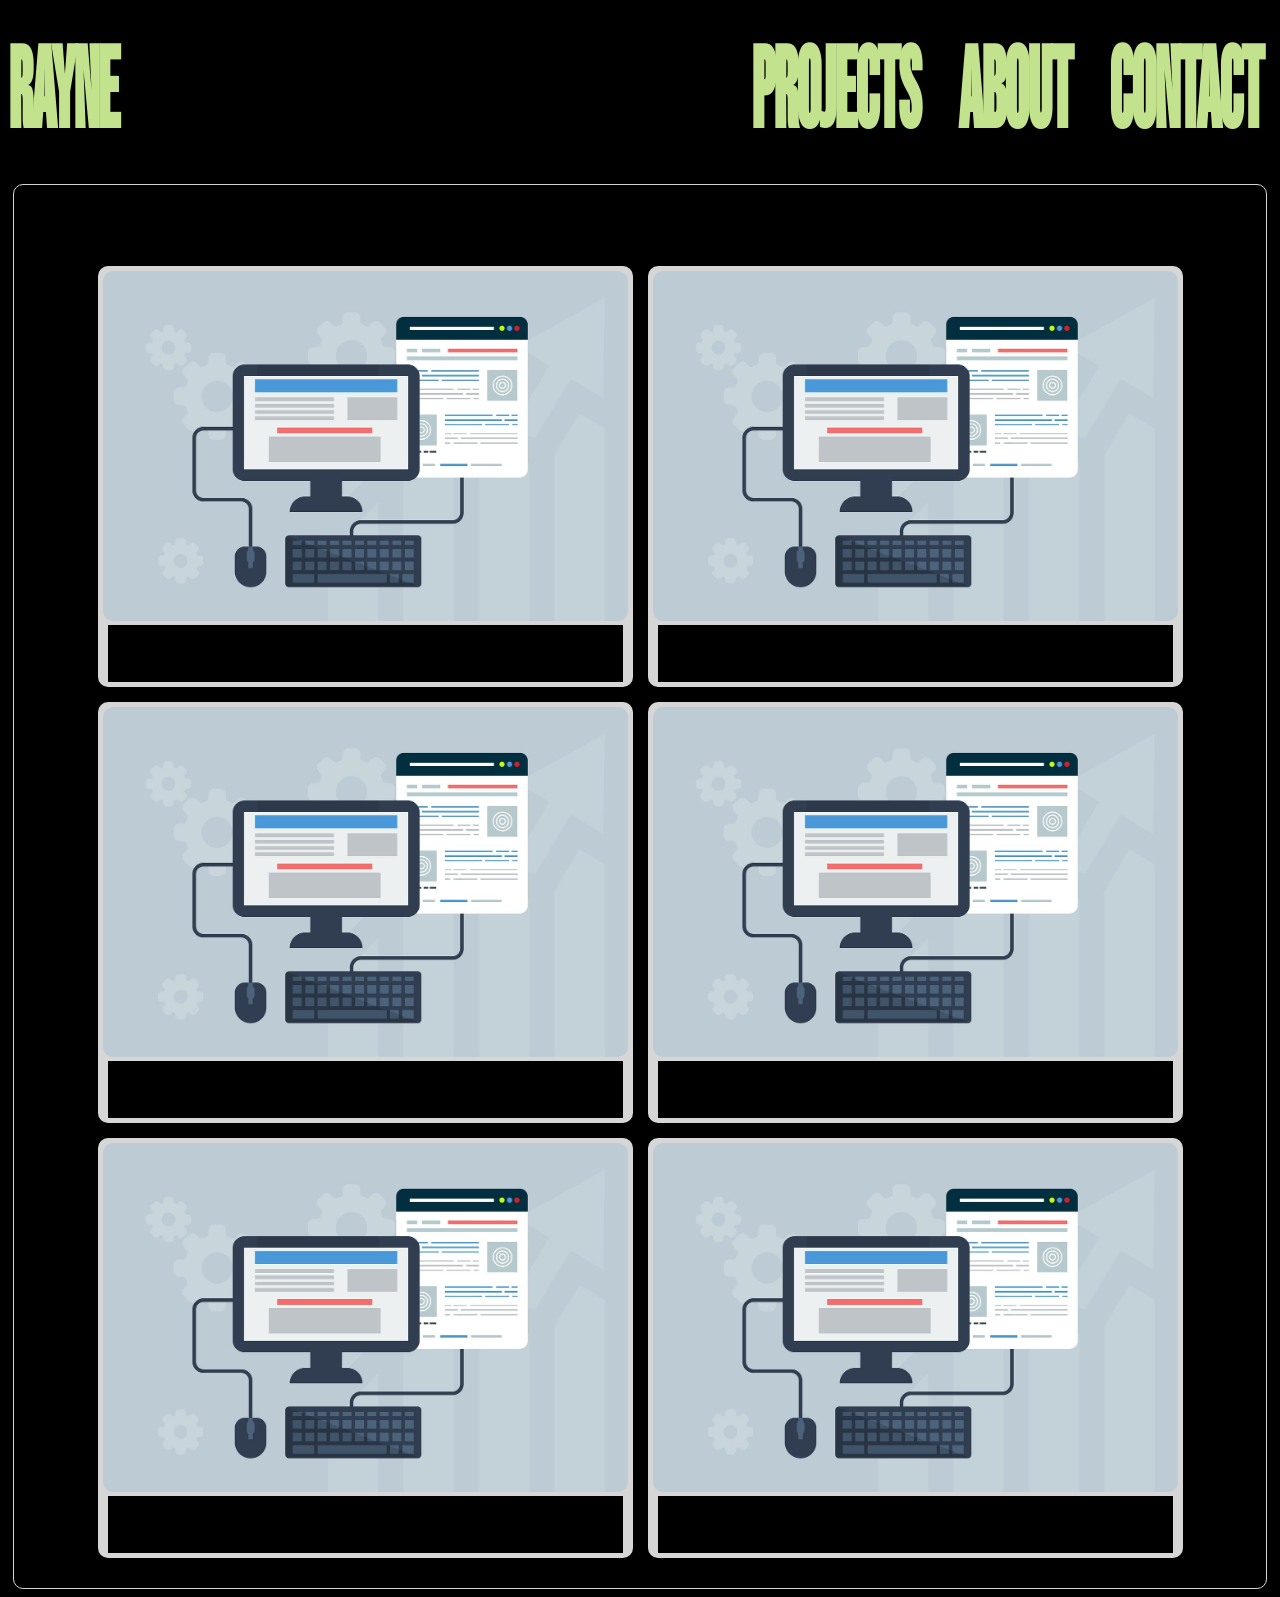
<file: Portfolio Website/index.html>
<!DOCTYPE html>
<html lang="en">
<head>
    <link href="../Portfolio Website/Resources/CSS/index.css" type="" rel="stylesheet">
    <meta charset="UTF-8">
    <meta name="viewport" content="width=device-width, initial-scale=1.0">
    <link rel="preconnect" href="https://fonts.googleapis.com">
    <link rel="preconnect" href="https://fonts.gstatic.com" crossorigin>
    <link href="https://fonts.googleapis.com/css2?family=Bebas+Neue&family=Montserrat:ital,wght@0,100..900;1,100..900&family=Roboto+Mono:ital,wght@0,100..700;1,100..700&display=swap" rel="stylesheet">
    <title>Rayne Townsend - Portfolio</title>
</head>
<body>
    <header>
        <h1>RAYNE</h1>
        <div class="nav-container">
            <a class="nav-button" href="#"><p class="nav-project nav">Projects</p></a>
            <a class="nav-button" href="../Portfolio Website/about.html"><p class="nav-about nav">About</p></a>
            <a class="nav-button" href="../Portfolio Website/contact.html"><p class="nav-contact nav">Contact</p></a>
        </div>
    </header>


<!-- Projects -->


    <div class="container">
        <h2>Projects</h2> 
        <div class="project-container">
            <div class="project-1">
                <img src="../Portfolio Website/Resources/Images/Website image.jpg" alt="Image 1">
                <p class="project-title">Project Title 1</p>
                <p class="project-blurb">Blurb 1</p>
            </div>
            <div class="project-2">
                <img src="../Portfolio Website/Resources/Images/Website image.jpg" alt="Image 2">
                <p class="project-title">Project Title 2</p>
                <p class="project-blurb">Blurb 2</p>
            </div>
            <div class="project-3">
                <img src="../Portfolio Website/Resources/Images/Website image.jpg" alt="Image 3">
                <p class="project-title">Project Title 3</p>
                <p class="project-blurb">Blurb 3</p>
            </div>
            <div class="project-4">
                <img src="../Portfolio Website/Resources/Images/Website image.jpg" alt="Image 4">
                <p class="project-title">Project Title 4</p>
                <p class="project-blurb">Blurb 4</p>
            </div>
            <div class="project-5">
                <img src="../Portfolio Website/Resources/Images/Website image.jpg" alt="Image 5">
                <p class="project-title">Project Title 5</p>
                <p class="project-blurb">Blurb 5</p>
            </div>
            <div class="project-6">
                <img src="../Portfolio Website/Resources/Images/Website image.jpg" alt="Image 5">
                <p class="project-title">Project Title 6</p>
                <p class="project-blurb">Blurb 6</p>
            </div>
        </div>    
    </div>
</file>
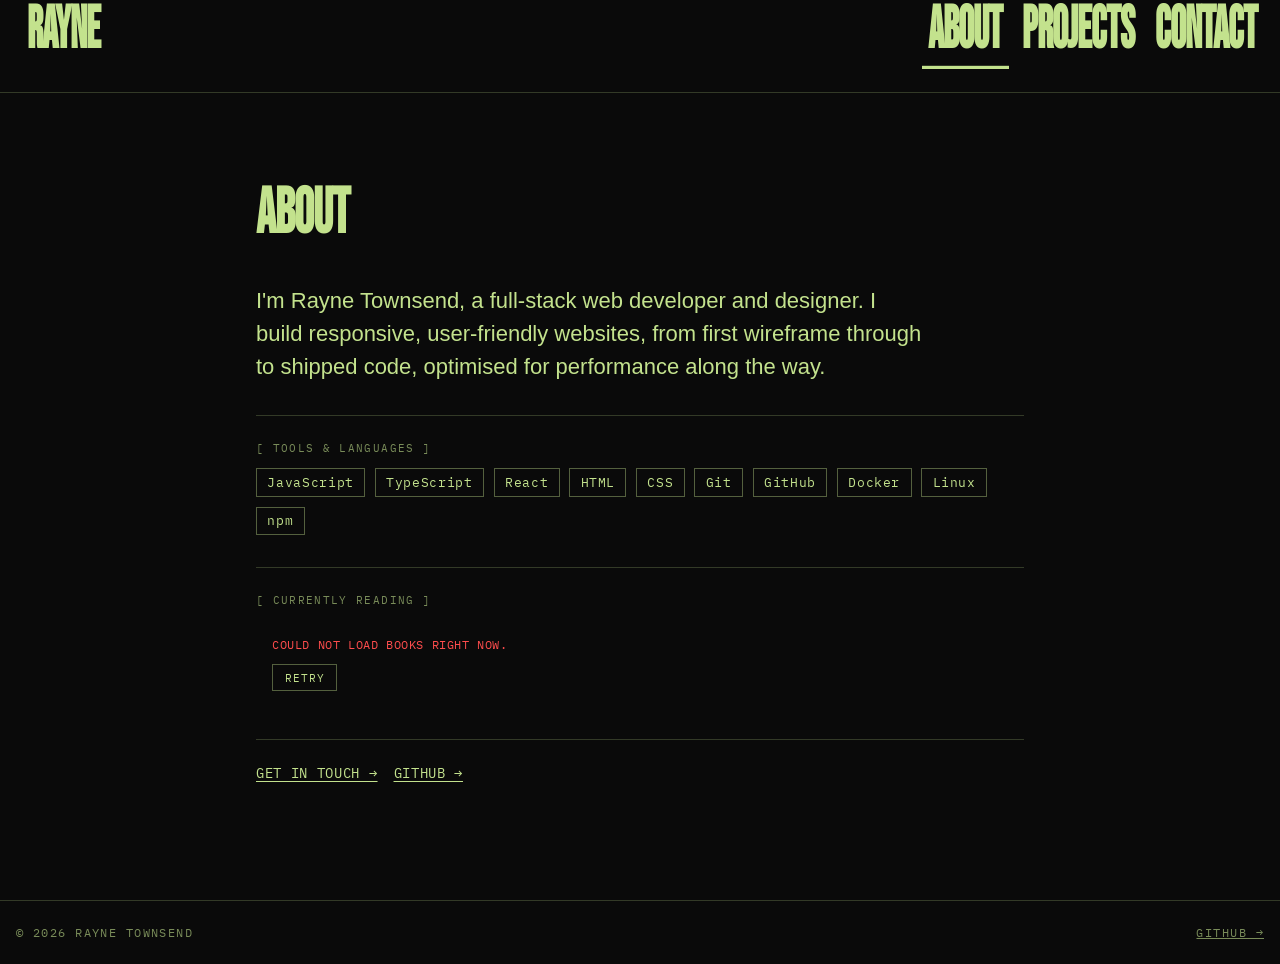
<file: about.html>
<!DOCTYPE html>
<html lang="en">
<head>
    <meta charset="UTF-8">
    <meta name="viewport" content="width=device-width, initial-scale=1.0">
    <title>Rayne Townsend - About</title>
    <meta name="description" content="About Rayne Townsend, a full-stack web developer and designer working across HTML, CSS, JavaScript, React, and TypeScript.">
    <meta property="og:title" content="Rayne Townsend - About">
    <meta property="og:description" content="Full-stack web developer and designer. Responsive, user-friendly, performance-optimised websites.">
    <meta property="og:type" content="website">
    <link rel="icon" type="image/svg+xml" href="./Resources/Images/circle.svg">
    <link href="./Resources/CSS/global.css" type="text/css" rel="stylesheet">
    <link href="./Resources/CSS/about.css" type="text/css" rel="stylesheet">
    <link rel="preconnect" href="https://fonts.googleapis.com">
    <link rel="preconnect" href="https://fonts.gstatic.com" crossorigin>
    <link href="https://fonts.googleapis.com/css2?family=Bebas+Neue&family=IBM+Plex+Mono:wght@400;500&display=swap" rel="stylesheet">
</head>
<body>

    <header>
        <h1><a href="./index.html" class="nav">RAYNE</a></h1>
        <nav aria-label="Main navigation">
            <div class="nav-container">
                <a class="nav-button" href="./about.html"><span class="nav-about nav" aria-current="page">About</span></a>
                <a class="nav-button" href="./index.html#projects"><span class="nav-project nav">Projects</span></a>
                <a class="nav-button" href="./contact.html"><span class="nav-contact nav">Contact</span></a>
                <div class="container icon" id="icon" role="button" tabindex="0" aria-label="Toggle navigation menu" aria-expanded="false" aria-controls="mobileNav">
                    <div class="bar1"></div>
                    <div class="bar2"></div>
                    <div class="bar3"></div>
                </div>
            </div>
            <div class="mobile-nav-container" id="mobileNav" aria-hidden="true">
                <a class="nav-button" href="./about.html"><span class="mobile-about">ABOUT</span></a>
                <a class="nav-button" href="./contact.html"><span class="mobile-contact">CONTACT</span></a>
                <a class="nav-button" href="./index.html#projects"><span class="mobile-project">PROJECTS</span></a>
            </div>
        </nav>
    </header>

    <main>
        <div class="page-container" data-reveal>
            <div class="page-content">
                <h2>About</h2>
                <p class="page-lede">I'm Rayne Townsend, a full-stack web developer and designer. I build responsive, user-friendly websites, from first wireframe through to shipped code, optimised for performance along the way.</p>

                <div class="stack-list">
                    <p class="mono-tag">[ TOOLS &amp; LANGUAGES ]</p>
                    <div class="stack-tags">
                        <span>JavaScript</span>
                        <span>TypeScript</span>
                        <span>React</span>
                        <span>HTML</span>
                        <span>CSS</span>
                        <span>Git</span>
                        <span>GitHub</span>
                        <span>Docker</span>
                        <span>Linux</span>
                        <span>npm</span>
                    </div>
                </div>

                <div class="stack-list">
                    <p class="mono-tag">[ CURRENTLY READING ]</p>
                    <book-tracker-widget
                        project-url="https://shsfdaclojnbetjxszad.supabase.co"
                        anon-key="sb_publishable_AzV1RvqNMkB29iwUDfhmqQ_fiyeoaIB"
                        limit="20">
                    </book-tracker-widget>
                </div>

                <div class="page-cta-row">
                    <a href="./contact.html">GET IN TOUCH →</a>
                    <a href="https://github.com/S3R4-PH1M" target="_blank" rel="noopener">GITHUB →</a>
                </div>
            </div>
        </div>
    </main>

    <footer>
        <span class="mono-tag">© 2026 RAYNE TOWNSEND</span>
        <a class="mono-tag" href="https://github.com/S3R4-PH1M" target="_blank" rel="noopener">GITHUB →</a>
    </footer>

<script src="./Resources/Scripts/main.js" defer></script>
<script src="./Resources/Scripts/book-tracker-widget.js" defer></script>

</body>
</html>
</file>
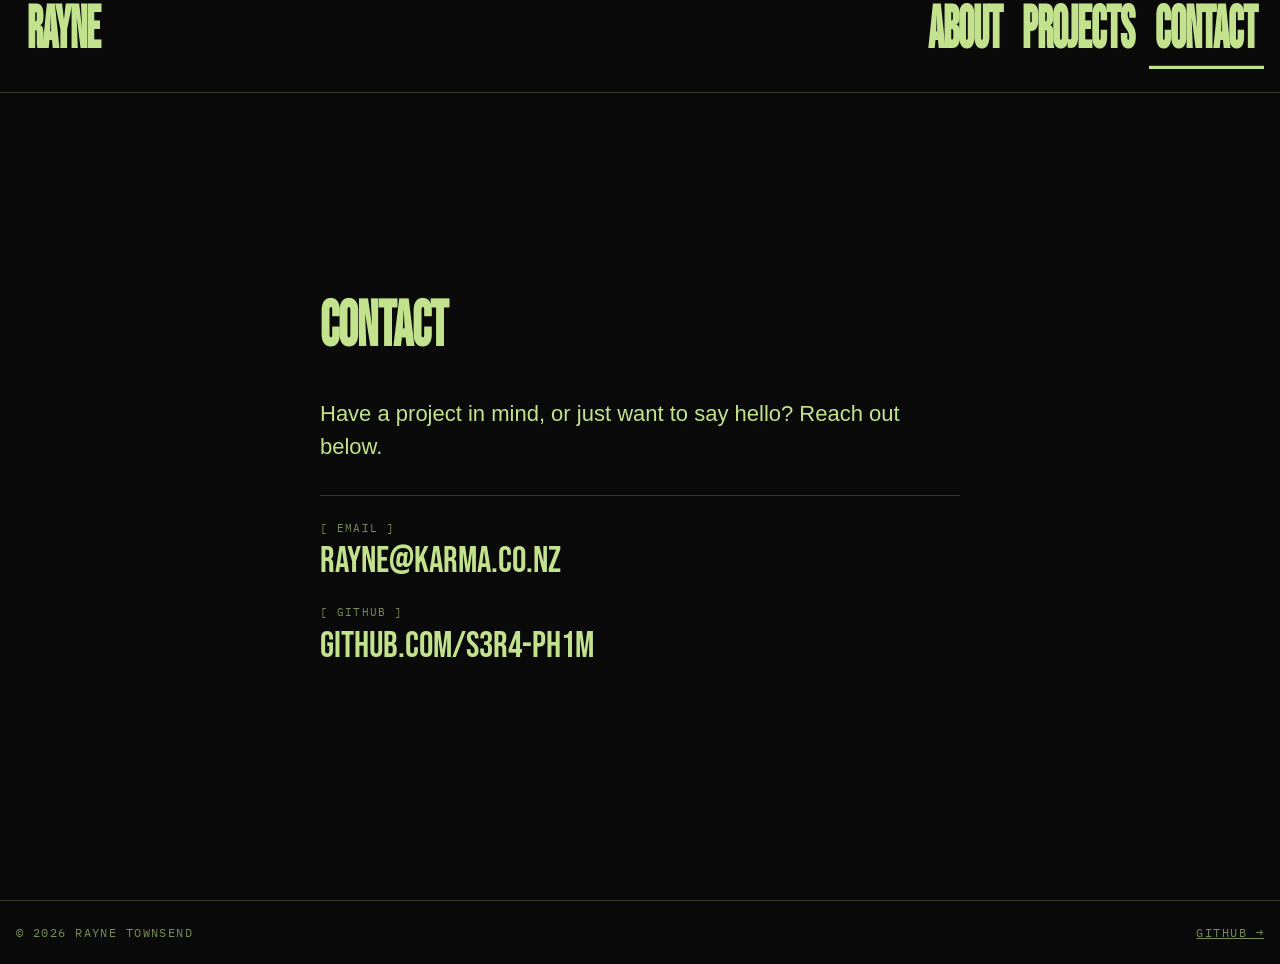
<file: contact.html>
<!DOCTYPE html>
<html lang="en">
<head>
    <meta charset="UTF-8">
    <meta name="viewport" content="width=device-width, initial-scale=1.0">
    <title>Rayne Townsend - Contact</title>
    <meta name="description" content="Get in touch with Rayne Townsend, full-stack web developer and designer.">
    <meta property="og:title" content="Rayne Townsend - Contact">
    <meta property="og:description" content="Get in touch with Rayne Townsend, full-stack web developer and designer.">
    <meta property="og:type" content="website">
    <link rel="icon" type="image/svg+xml" href="./Resources/Images/circle.svg">
    <link href="./Resources/CSS/global.css" type="text/css" rel="stylesheet">
    <link href="./Resources/CSS/contact.css" type="text/css" rel="stylesheet">
    <link rel="preconnect" href="https://fonts.googleapis.com">
    <link rel="preconnect" href="https://fonts.gstatic.com" crossorigin>
    <link href="https://fonts.googleapis.com/css2?family=Bebas+Neue&family=IBM+Plex+Mono:wght@400;500&display=swap" rel="stylesheet">
</head>
<body>

    <header>
        <h1><a href="./index.html" class="nav">RAYNE</a></h1>
        <nav aria-label="Main navigation">
            <div class="nav-container">
                <a class="nav-button" href="./about.html"><span class="nav-about nav">About</span></a>
                <a class="nav-button" href="./index.html#projects"><span class="nav-project nav">Projects</span></a>
                <a class="nav-button" href="./contact.html"><span class="nav-contact nav" aria-current="page">Contact</span></a>
                <div class="container icon" id="icon" role="button" tabindex="0" aria-label="Toggle navigation menu" aria-expanded="false" aria-controls="mobileNav">
                    <div class="bar1"></div>
                    <div class="bar2"></div>
                    <div class="bar3"></div>
                </div>
            </div>
            <div class="mobile-nav-container" id="mobileNav" aria-hidden="true">
                <a class="nav-button" href="./about.html"><span class="mobile-about">ABOUT</span></a>
                <a class="nav-button" href="./contact.html"><span class="mobile-contact">CONTACT</span></a>
                <a class="nav-button" href="./index.html#projects"><span class="mobile-project">PROJECTS</span></a>
            </div>
        </nav>
    </header>

    <main>
        <div class="page-container" data-reveal>
            <div class="page-content">
                <h2>Contact</h2>
                <p>Have a project in mind, or just want to say hello? Reach out below.</p>

                <div class="contact-links">
                    <div class="contact-link">
                        <p class="mono-tag">[ EMAIL ]</p>
                        <a href="mailto:rayne@karma.co.nz">rayne@karma.co.nz</a>
                    </div>
                    <div class="contact-link">
                        <p class="mono-tag">[ GITHUB ]</p>
                        <a href="https://github.com/S3R4-PH1M" target="_blank" rel="noopener">github.com/S3R4-PH1M</a>
                    </div>
                </div>
            </div>
        </div>
    </main>

    <footer>
        <span class="mono-tag">© 2026 RAYNE TOWNSEND</span>
        <a class="mono-tag" href="https://github.com/S3R4-PH1M" target="_blank" rel="noopener">GITHUB →</a>
    </footer>

<script src="./Resources/Scripts/main.js" defer></script>

</body>
</html>
</file>
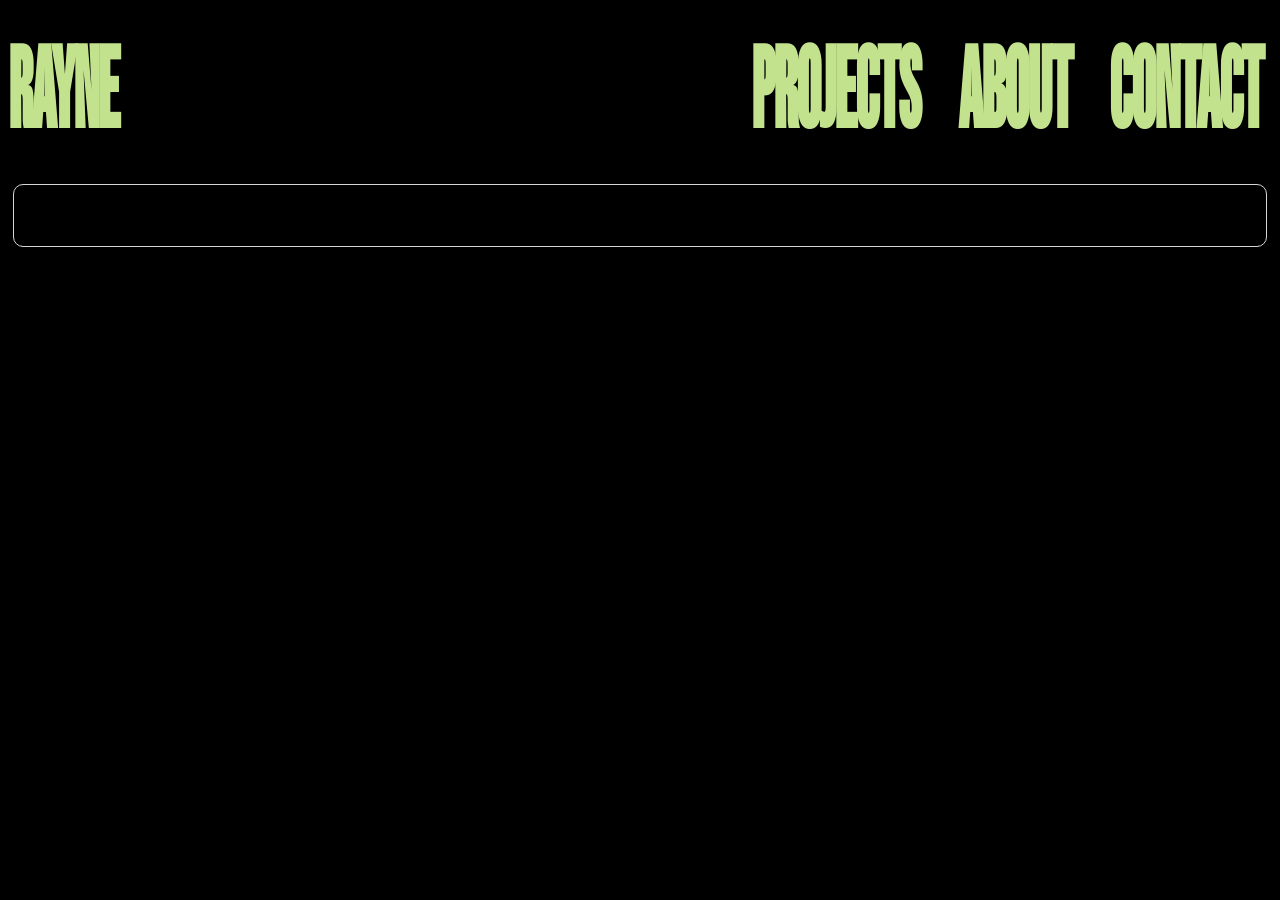
<file: Portfolio Website/about.html>
<!DOCTYPE html>
<html lang="en">
<head>
    <link href="../Portfolio Website/Resources/CSS/about.css" type="" rel="stylesheet">
    <meta charset="UTF-8">
    <meta name="viewport" content="width=device-width, initial-scale=1.0">
    <link rel="preconnect" href="https://fonts.googleapis.com">
    <link rel="preconnect" href="https://fonts.gstatic.com" crossorigin>
    <link href="https://fonts.googleapis.com/css2?family=Bebas+Neue&family=Montserrat:ital,wght@0,100..900;1,100..900&family=Roboto+Mono:ital,wght@0,100..700;1,100..700&display=swap" rel="stylesheet">
    <title>Rayne Townsend - About</title>
</head>
<body>
    <header>
        <h1>RAYNE</h1>
        <div class="nav-container">
            <a class="nav-button" href="../Portfolio Website/index.html"><p class="nav-project nav">Projects</p></a>
            <a class="nav-button" href="#"><p class="nav-about nav">About</p></a>
            <a class="nav-button" href="../Portfolio Website/contact.html"><p class="nav-contact nav">Contact</p></a>
        </div>
    </header>


<!-- Colours -->


    <div class="container">
        <h2>About</h2> 
        <div class="project-container">

        </div>    
    </div>
</file>
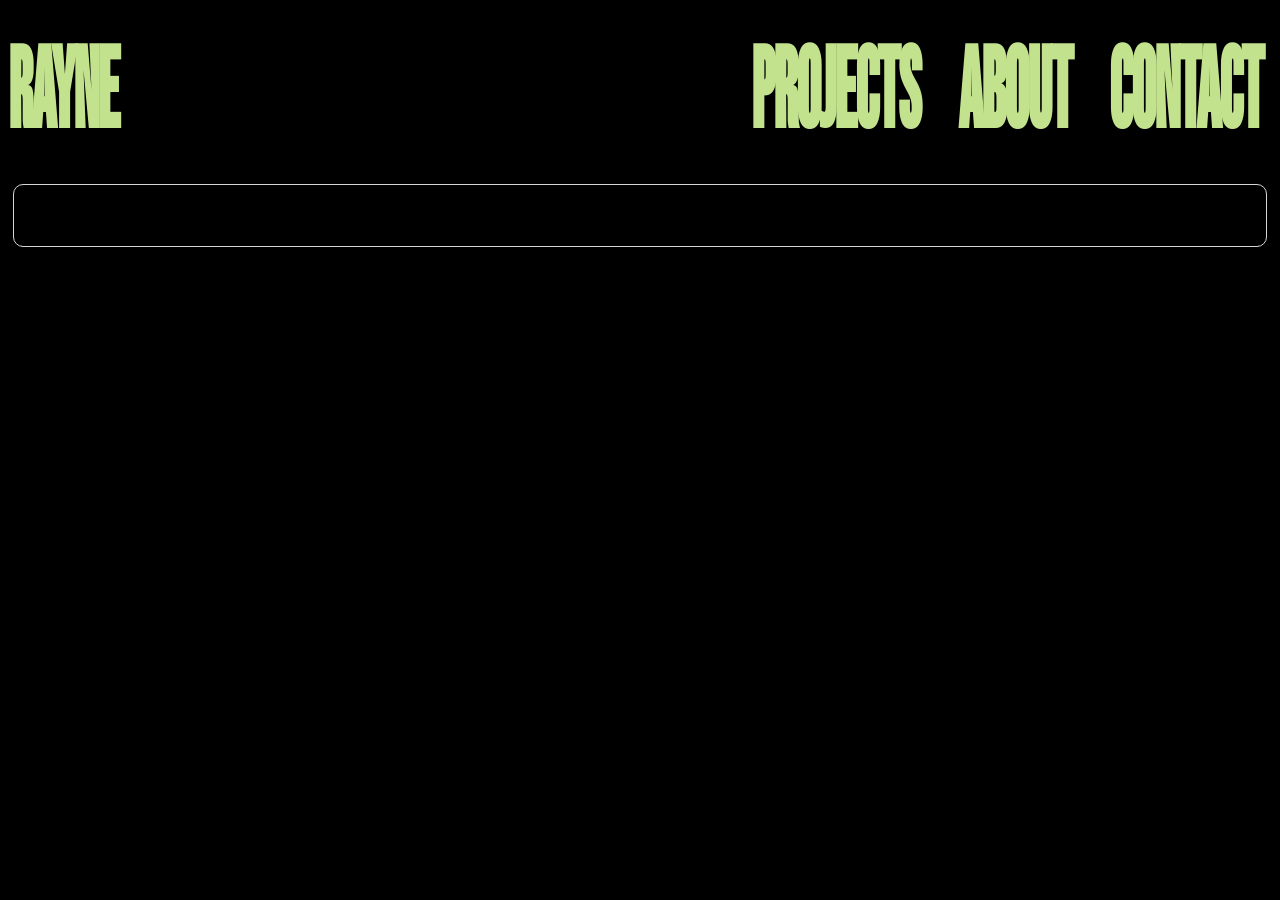
<file: Portfolio Website/contact.html>
<!DOCTYPE html>
<html lang="en">
<head>
    <link href="../Portfolio Website/Resources/CSS/contact.css" type="" rel="stylesheet">
    <meta charset="UTF-8">
    <meta name="viewport" content="width=device-width, initial-scale=1.0">
    <link rel="preconnect" href="https://fonts.googleapis.com">
    <link rel="preconnect" href="https://fonts.gstatic.com" crossorigin>
    <link href="https://fonts.googleapis.com/css2?family=Bebas+Neue&family=Montserrat:ital,wght@0,100..900;1,100..900&family=Roboto+Mono:ital,wght@0,100..700;1,100..700&display=swap" rel="stylesheet">
    <title>Rayne Townsend - Contact</title>
</head>
<body>
    <header>
        <h1>RAYNE</h1>
        <div class="nav-container">
            <a class="nav-button" href="../Portfolio Website/index.html"><p class="nav-project nav">Projects</p></a>
            <a class="nav-button" href="../Portfolio Website/about.html"><p class="nav-about nav">About</p></a>
            <a class="nav-button" href="#"><p class="nav-contact nav">Contact</p></a>
        </div>
    </header>


<!-- Contact -->


    <div class="container">
        <h2>Contact</h2> 
        <div class="about-container">

        </div>    
    </div>
</file>
<file: Portfolio Website/Resources/CSS/index.css>
* {
    font-family: Helvetica;
    background-color: #000000;
}

div.container {
    border: 1px solid #D6D6D6;
    border-radius: 10px;
    margin: 5px;
    padding: 5px;
}

h1 {
    font-weight: bold;
    font-size: 57px;
    transform: scaleY(2);
    font-family: "Bebas Neue";
    color: #c3e28d;
}

h2 {
    font-weight: 500;
    font-size: 18px;
}

/* Header Section */

header {
    display: inline-flex;
    justify-content: space-between;
    align-items: center;
    width: 100%;
    height: 171px;
}

header h1 {
    flex-basis: 500px;
    align-items: center;
}

.nav-container {
    display: inline-flex;
    justify-content: flex-end;
    align-items: center;
    width: 100%;
}

.nav-project {
    flex-basis: 100px;
    border-radius: 10px;
    min-width: 150px;
    margin: 5px;
    padding: 5px;
    text-align: center;
    font-weight: bold;
    font-size: 57px;
    transform: scaleY(2);
    font-family: "Bebas Neue";
    color: #c3e28d;
}

.nav-about {
    flex-basis: 100px;
    border-radius: 10px;
    min-width: 150px;
    margin: 5px;
    padding: 5px;
    text-align: center;
    font-weight: bold;
    font-size: 57px;
    transform: scaleY(2);
    font-family: "Bebas Neue";
    color: #c3e28d;
}

.nav-contact {
    flex-basis: 100px;
    border-radius: 10px;
    min-width: 150px;
    margin: 5px;
    padding: 5px;
    text-align: center;
    font-weight: bold;
    font-size: 57px;
    transform: scaleY(2);
    font-family: "Bebas Neue";
    color: #c3e28d;
}

.nav-button {
    text-decoration: none;
    color: black
}

.nav:hover {
    background-color: #B8B8B8;
}

.nav:active {
    background-color: #969696;
}


/* Project Section */


.project-container {
    display: inline-flex;
    flex-wrap: wrap; 
    justify-content: center;
    text-align: center;
    margin: 20px auto;
    min-height: 100px;
    padding: 0px 10px;
    gap: 5px;
}

.project-1 {
    background-color: #D6D6D6;
    flex-basis: 525px;
    max-width: 525px;
    flex-grow: 1;
    border-radius: 10px;
    margin: 5px;
    padding: 5px;
}

.project-2 {
    background-color: #D6D6D6;
    flex-basis: 525px;
    max-width: 525px;
    flex-grow: 1;
    border-radius: 10px;
    margin: 5px;
    padding: 5px;    
}

.project-3 {
    background-color: #D6D6D6;
    flex-basis: 525px;
    max-width: 525px;
    flex-grow: 1;
    border-radius: 10px;
    margin: 5px;
    padding: 5px;
}

.project-4 {
    background-color: #D6D6D6;
    flex-basis: 525px;
    max-width: 525px;
    flex-grow: 1;
    border-radius: 10px;
    margin: 5px;
    padding: 5px;
}

.project-5 {
    background-color: #D6D6D6;
    flex-basis: 525px;
    max-width: 525px;
    flex-grow: 1;
    border-radius: 10px;
    margin: 5px;
    padding: 5px;
}

.project-6 {
    background-color: #D6D6D6;
    flex-basis: 525px;
    max-width: 525px;
    flex-grow: 1;
    border-radius: 10px;
    margin: 5px;
    padding: 5px;
}

img {
    background-color: #B8B8B8;
    max-width: 100%;
    border-radius: 10px;
}

.project-title {
    text-align: left;
    margin: 0px 5px;
    padding: 5px 5px;
    font-size: 18px;
}

.project-blurb {
    text-align: left;
    margin: 0px 5px;
    padding: 5px 5px;
    font-size: 14px;
}
</file>
<file: Resources/CSS/global.css>
/* ===== Tokens ===== */

:root {
    --bg: #0A0A0A;
    --fg: #c3e28d;
    --fg-dim: rgba(195, 226, 141, 0.6);
    --line: rgba(195, 226, 141, 0.22);
    --line-strong: rgba(195, 226, 141, 0.4);

    --font-display: "Bebas Neue", Impact, "Arial Narrow", sans-serif;
    --font-body: Helvetica, Arial, sans-serif;
    --font-mono: "IBM Plex Mono", ui-monospace, "Courier New", monospace;

    --nav-height: 5.8rem;
}

/* ===== Reset ===== */

* {
    box-sizing: border-box;
    font-family: var(--font-body);
}

html {
    background-color: var(--bg);
    scroll-behavior: smooth;
    scroll-snap-type: y proximity;
}

body {
    margin: 0;
    display: flex;
    flex-direction: column;
    background-color: var(--bg);
}

main {
    display: flex;
    flex-direction: column;
    gap: 1.25rem;
}

@media (prefers-reduced-motion: reduce) {
    html {
        scroll-behavior: auto;
    }
}

/* ===== Base type ===== */

h1 {
    font-weight: bold;
    font-size: clamp(1.75rem, 3vw, 2.375rem);
    margin: 0 0 0 0.3125rem;
    font-family: var(--font-display);
    color: var(--fg);
    transform-origin: center;
}

h2 {
    color: var(--fg);
    font-size: clamp(1.95rem, 5.5vw, 3rem);
    transform: scaleY(1.325);
    transform-origin: bottom left;
    text-align: left;
    margin: 0;
}

h3 {
    color: var(--fg);
    text-align: left;
    font-family: var(--font-display);
    margin: 0;
}

p {
    color: var(--fg);
    font-size: clamp(1.0625rem, 2.4vw, 1.375rem);
    line-height: 1.5;
    text-align: left;
    margin: 0;
}

/* ===== Telemetry / mono utility ===== */

.mono-tag {
    font-family: var(--font-mono);
    font-size: 0.75rem;
    letter-spacing: 0.12em;
    text-transform: uppercase;
    color: var(--fg-dim);
}

.hairline {
    border: none;
    border-top: 1px solid var(--line);
    margin: 0;
}

/* ===== Scroll reveal (see main.js) ===== */

[data-reveal] {
    opacity: 0;
    transform: translateY(20px);
    transition: opacity 0.6s ease, transform 0.6s ease;
}

[data-reveal].is-visible {
    opacity: 1;
    transform: none;
}

@media (prefers-reduced-motion: reduce) {
    [data-reveal] {
        opacity: 1;
        transform: none;
        transition: none;
    }
}

/* ===== Header Section ===== */

header {
    display: grid;
    grid-template-columns: 1fr auto;
    align-items: center;
    width: 100%;
    height: var(--nav-height);
    position: sticky;
    top: 0;
    background-color: var(--bg);
    border-bottom: 1px solid var(--line);
    z-index: 2;
    padding: 0 1rem;
}

header h1 {
    overflow: visible;
    height: 100%;
    display: flex;
    align-items: center;
}

header h1 a {
    color: inherit;
    text-decoration: none;
}

nav {
    height: 100%;
}

.nav-container {
    display: flex;
    justify-content: flex-end;
    align-items: center;
    gap: 0.5rem;
    width: 100%;
    height: 100%;
    overflow: hidden;
}

.nav-button {
    text-decoration: none;
    color: var(--fg);
    font-family: var(--font-display);
    font-weight: bold;
}

.nav {
    display: inline-block;
    font-size: clamp(1.75rem, 3vw, 2.375rem);
    transform: scaleY(1.6);
    transform-origin: bottom;
    font-family: var(--font-display);
    color: var(--fg);
    padding: 0 0.4rem;
    border-bottom: 2px solid transparent;
    transition: border-color 0.2s ease, transform 0.2s ease;
}

.nav:hover,
.nav:focus-visible {
    border-color: var(--fg);
}

.nav:active {
    transform: scaleY(1.6) translateY(1px);
}

.nav[aria-current="page"] {
    border-color: var(--fg);
}

/* Hamburger icon: hidden by default, shown on mobile (see media query below) */

.container {
    display: inline-block;
    cursor: pointer;
}

.icon {
    display: none;
    padding: 0.5rem;
}

.bar1, .bar2, .bar3 {
    width: 32px;
    height: 3px;
    background-color: var(--fg);
    margin: 7px 0;
    transition: 0.3s;
}

.change .bar1 {
    transform: translate(0, 10px) rotate(-45deg);
}

.change .bar2 {
    opacity: 0;
}

.change .bar3 {
    transform: translate(0, -10px) rotate(45deg);
}

.mobile-nav-container {
    display: flex;
    flex-direction: column;
    align-items: flex-end;
    gap: 0.75rem;
    max-height: 0;
    overflow: hidden;
    margin-bottom: 1rem;
    padding: 0.85rem 1rem;
    background-color: var(--bg);
    border-bottom: 1px solid var(--line);
    position: absolute;
    top: var(--nav-height);
    left: 0;
    right: 0;
    z-index: 1;
    opacity: 0;
    transform: translateY(-0.5rem);
    pointer-events: none;
    transition: max-height 0.3s ease-in-out,
                opacity 0.2s ease-in-out,
                transform 0.25s ease-in-out;
}

.mobile-nav-container.open {
    opacity: 1;
    transform: translateY(0);
    pointer-events: auto;
}

@media (prefers-reduced-motion: reduce) {
    .bar1, .bar2, .bar3,
    .mobile-nav-container,
    .nav {
        transition: none;
    }
}

/* ===== Mobile ===== */

@media screen and (max-width: 768px) {

    .nav-about,
    .nav-project,
    .nav-contact {
        display: none;
    }

    .icon {
        display: block;
    }

    header h1 .nav {
        transform-origin: center;
        translate: 0 4px;
    }
}

/* ===== Footer ===== */

footer {
    border-top: 1px solid var(--line);
    padding: 1.5rem 1rem;
    display: flex;
    justify-content: space-between;
    align-items: center;
    flex-wrap: wrap;
    gap: 0.5rem;
}

footer .mono-tag {
    color: var(--fg-dim);
}

footer a {
    color: var(--fg);
}
</file>
<file: Resources/CSS/about.css>
.page-container {
    min-height: calc(100dvh - var(--nav-height));
    display: flex;
    align-items: center;
    padding: 3rem 1.25rem 4rem;
}

.page-content {
    width: 100%;
    max-width: 48rem;
    margin: 0 auto;
    display: flex;
    flex-direction: column;
    gap: 2rem;
}

.page-content h2 {
    font-family: var(--font-display);
}

.page-lede {
    max-width: 42rem;
}

.stack-list {
    display: flex;
    flex-direction: column;
    gap: 0.75rem;
    padding-top: 1.5rem;
    border-top: 1px solid var(--line);
}

.stack-list .mono-tag {
    font-size: 0.7rem;
}

.stack-tags {
    display: flex;
    flex-wrap: wrap;
    gap: 0.6rem;
}

.stack-tags span {
    font-family: var(--font-mono);
    font-size: 0.8rem;
    letter-spacing: 0.05em;
    color: var(--fg);
    border: 1px solid var(--line-strong);
    padding: 0.3rem 0.65rem;
}

.page-cta-row {
    display: flex;
    flex-wrap: wrap;
    gap: 1rem;
    align-items: center;
    padding-top: 1.5rem;
    border-top: 1px solid var(--line);
}

.page-cta-row a {
    color: var(--fg);
    font-family: var(--font-mono);
    font-size: 0.85rem;
    letter-spacing: 0.05em;
    text-decoration: underline;
    text-underline-offset: 0.2rem;
}
</file>
<file: Resources/CSS/contact.css>
.page-container {
    min-height: calc(100dvh - var(--nav-height));
    display: flex;
    align-items: center;
    padding: 3rem 1.25rem 4rem;
}

.page-content {
    width: 100%;
    max-width: 40rem;
    margin: 0 auto;
    display: flex;
    flex-direction: column;
    gap: 2rem;
}

.page-content h2 {
    font-family: var(--font-display);
}

.contact-links {
    display: flex;
    flex-direction: column;
    gap: 1.25rem;
    padding-top: 1.5rem;
    border-top: 1px solid var(--line);
}

.contact-link {
    display: flex;
    flex-direction: column;
    gap: 0.25rem;
}

.contact-link .mono-tag {
    font-size: 0.7rem;
}

.contact-link a {
    color: var(--fg);
    font-family: var(--font-display);
    font-size: clamp(1.5rem, 4vw, 2.25rem);
    text-decoration: none;
    border-bottom: 1px solid transparent;
    transition: border-color 0.2s ease;
    width: fit-content;
}

.contact-link a:hover,
.contact-link a:focus-visible {
    border-color: var(--fg);
}
</file>
<file: Portfolio Website/Resources/CSS/about.css>
* {
    font-family: Helvetica;
    background-color: #000000;
}

div.container {
    border: 1px solid #D6D6D6;
    border-radius: 10px;
    margin: 5px;
    padding: 5px;
}

h1 {
    font-weight: bold;
    font-size: 57px;
    transform: scaleY(2);
    font-family: "Bebas Neue";
    color: #c3e28d;
}

h2 {
    font-weight: 500;
    font-size: 18px;
}

/* Header Section */

header {
    display: inline-flex;
    justify-content: space-between;
    align-items: center;
    width: 100%;
    height: 171px;
}

header h1 {
    flex-basis: 500px;
    align-items: center;
}

.nav-container {
    display: inline-flex;
    justify-content: flex-end;
    align-items: center;
    width: 100%;
}

.nav-project {
    flex-basis: 100px;
    border-radius: 10px;
    min-width: 150px;
    margin: 5px;
    padding: 5px;
    text-align: center;
    font-weight: bold;
    font-size: 57px;
    transform: scaleY(2);
    font-family: "Bebas Neue";
    color: #c3e28d;
}

.nav-about {
    flex-basis: 100px;
    border-radius: 10px;
    min-width: 150px;
    margin: 5px;
    padding: 5px;
    text-align: center;
    font-weight: bold;
    font-size: 57px;
    transform: scaleY(2);
    font-family: "Bebas Neue";
    color: #c3e28d;
}

.nav-contact {
    flex-basis: 100px;
    border-radius: 10px;
    min-width: 150px;
    margin: 5px;
    padding: 5px;
    text-align: center;
    font-weight: bold;
    font-size: 57px;
    transform: scaleY(2);
    font-family: "Bebas Neue";
    color: #c3e28d;
}

.nav-button {
    text-decoration: none;
    color: black
}

.nav:hover {
    background-color: #B8B8B8;
}

.nav:active {
    background-color: #969696;
}


/* Project Section */
</file>
<file: Portfolio Website/Resources/CSS/contact.css>
* {
    font-family: Helvetica;
    background-color: #000000;
}

div.container {
    border: 1px solid #D6D6D6;
    border-radius: 10px;
    margin: 5px;
    padding: 5px;
}

h1 {
    font-weight: bold;
    font-size: 57px;
    transform: scaleY(2);
    font-family: "Bebas Neue";
    color: #c3e28d;
}

h2 {
    font-weight: 500;
    font-size: 18px;
}

/* Header Section */

header {
    display: inline-flex;
    justify-content: space-between;
    align-items: center;
    width: 100%;
    height: 171px;
}

header h1 {
    flex-basis: 500px;

}

.nav-container {
    display: inline-flex;
    justify-content: flex-end;
    align-items: center;
    width: 100%;
}

.nav-project {
    flex-basis: 100px;
    border-radius: 10px;
    min-width: 150px;
    margin: 5px;
    padding: 5px;
    text-align: center;
    font-weight: bold;
    font-size: 57px;
    transform: scaleY(2);
    font-family: "Bebas Neue";
    color: #c3e28d;
}

.nav-about {
    flex-basis: 100px;
    border-radius: 10px;
    min-width: 150px;
    margin: 5px;
    padding: 5px;
    text-align: center;
    font-weight: bold;
    font-size: 57px;
    transform: scaleY(2);
    font-family: "Bebas Neue";
    color: #c3e28d;
}

.nav-contact {
    flex-basis: 100px;
    border-radius: 10px;
    min-width: 150px;
    margin: 5px;
    padding: 5px;
    text-align: center;
    font-weight: bold;
    font-size: 57px;
    transform: scaleY(2);
    font-family: "Bebas Neue";
    color: #c3e28d;
}

.nav-button {
    text-decoration: none;
    color: black
}

.nav:hover {
    background-color: #B8B8B8;
}

.nav:active {
    background-color: #969696;
}


/* Project Section */
</file>
